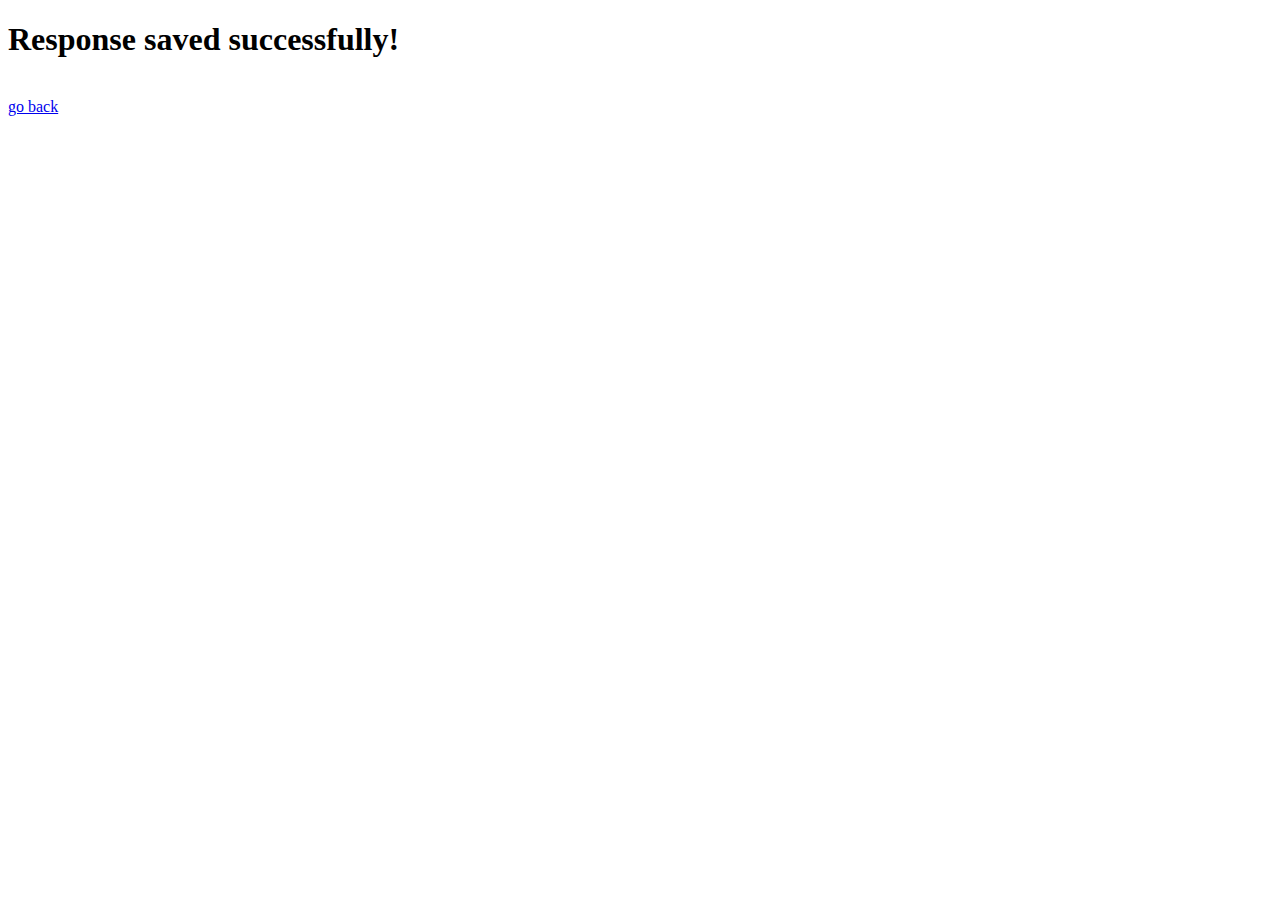
<file: acknowledge.html>
<!DOCTYPE html>
<html lang="en">
<head>
    <meta charset="UTF-8">
    <meta http-equiv="X-UA-Compatible" content="IE=edge">
    <meta name="viewport" content="width=device-width, initial-scale=1.0">
    <title>Document</title>
</head>
<body>
    <h1> Response saved successfully!</h1>
    <br>
    <a href="contact.html">go back</a>
</body>
</html>
</file>
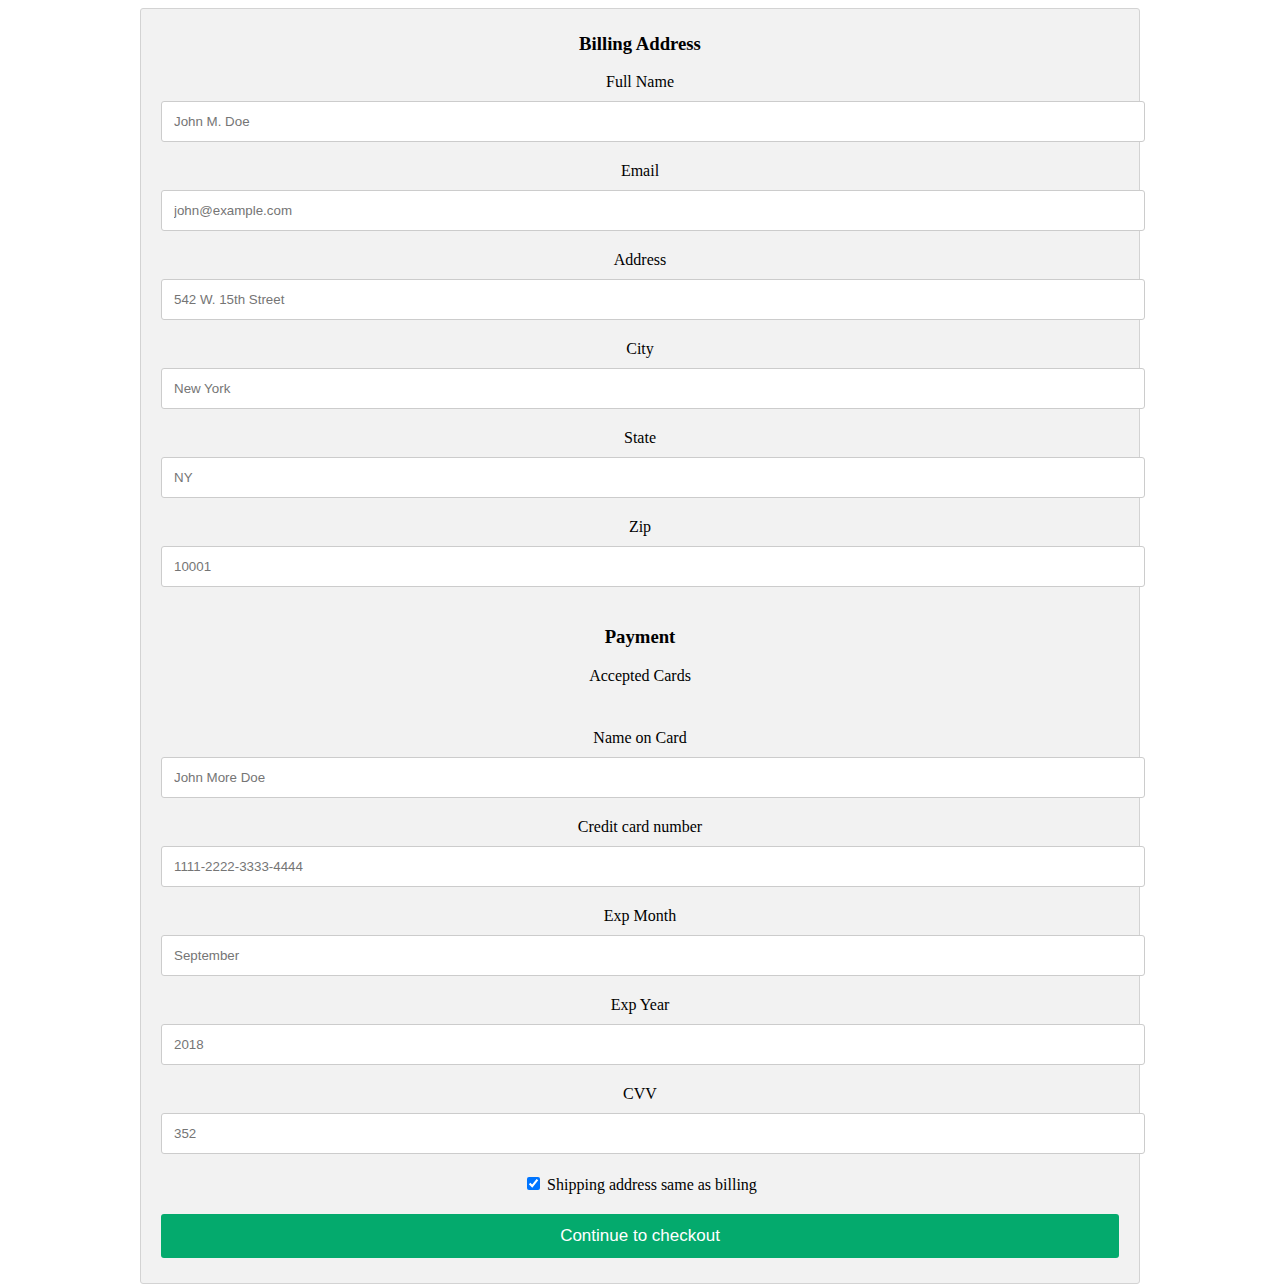
<file: checkout.html>
<!DOCTYPE html>
<html lang="en">
<head>
    <meta charset="UTF-8">
    <meta http-equiv="X-UA-Compatible" content="IE=edge">
    <meta name="viewport" content="width=device-width, initial-scale=1.0">
    <title>checkout</title>
    <link rel="stylesheet" href="checkout.css">
</head>
<body>
    <center>
    <div style="width:1000px; align-items: center; height: 800px;">
        <div class="row">
            <div class="col-75">
              <div class="container">
                <form action="/action_page.php">
          
                  <div class="row">
                    <div class="col-50">
                      <h3>Billing Address</h3>
                      <label for="fname"><i class="fa fa-user"></i> Full Name</label>
                      <input type="text" id="fname" name="firstname" placeholder="John M. Doe">
                      <label for="email"><i class="fa fa-envelope"></i> Email</label>
                      <input type="text" id="email" name="email" placeholder="john@example.com">
                      <label for="adr"><i class="fa fa-address-card-o"></i> Address</label>
                      <input type="text" id="adr" name="address" placeholder="542 W. 15th Street">
                      <label for="city"><i class="fa fa-institution"></i> City</label>
                      <input type="text" id="city" name="city" placeholder="New York">
          
                      <div class="row">
                        <div class="col-50">
                          <label for="state">State</label>
                          <input type="text" id="state" name="state" placeholder="NY">
                        </div>
                        <div class="col-50">
                          <label for="zip">Zip</label>
                          <input type="text" id="zip" name="zip" placeholder="10001">
                        </div>
                      </div>
                    </div>
          
                    <div class="col-50">
                      <h3>Payment</h3>
                      <label for="fname">Accepted Cards</label>
                      <div class="icon-container">
                        <i class="fa fa-cc-visa" style="color:navy;"></i>
                        <i class="fa fa-cc-amex" style="color:blue;"></i>
                        <i class="fa fa-cc-mastercard" style="color:red;"></i>
                        <i class="fa fa-cc-discover" style="color:orange;"></i>
                      </div>
                      <label for="cname">Name on Card</label>
                      <input type="text" id="cname" name="cardname" placeholder="John More Doe">
                      <label for="ccnum">Credit card number</label>
                      <input type="text" id="ccnum" name="cardnumber" placeholder="1111-2222-3333-4444">
                      <label for="expmonth">Exp Month</label>
                      <input type="text" id="expmonth" name="expmonth" placeholder="September">
          
                      <div class="row">
                        <div class="col-50">
                          <label for="expyear">Exp Year</label>
                          <input type="text" id="expyear" name="expyear" placeholder="2018">
                        </div>
                        <div class="col-50">
                          <label for="cvv">CVV</label>
                          <input type="text" id="cvv" name="cvv" placeholder="352">
                        </div>
                      </div>
                    </div>
          
                  </div>
                  <label>
                    <input type="checkbox" checked="checked" name="sameadr"> Shipping address same as billing
                  </label>
                  <input type="submit" value="Continue to checkout" class="btn">
                </form>
              </div>
            </div>
    </div>
</center>
        
</body>
</html>
</file>
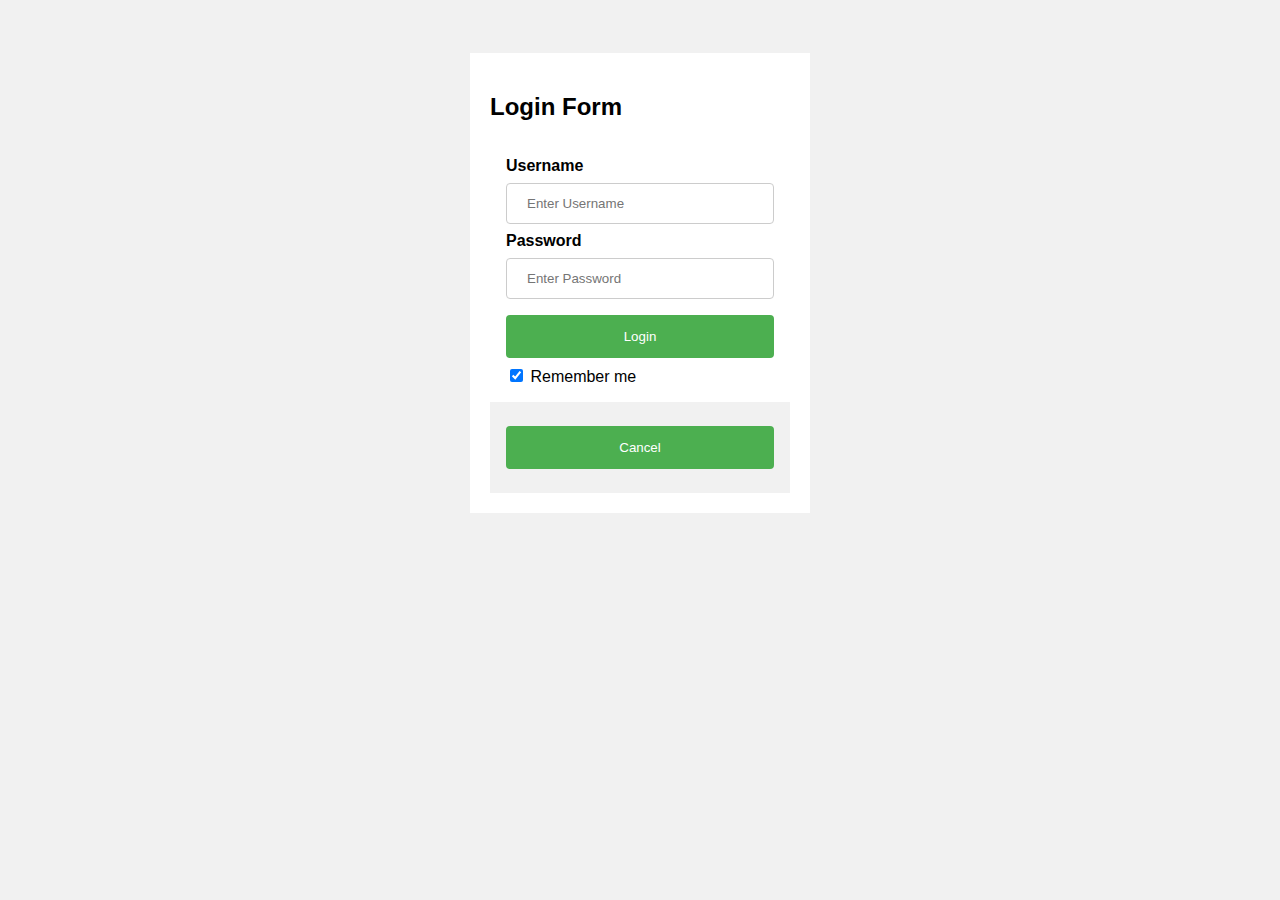
<file: signin.html>
<!DOCTYPE html>
<html>
  <head>
    <title>Login Page</title>
    <style>
      body {
        font-family: Arial, sans-serif;
        background-color: #f1f1f1;
      }
      form {
        background-color: #ffffff;
        border: 3px solid #f1f1f1;
        width: 300px;
        margin: 50px auto;
        padding: 20px;
      }
      input[type=text], input[type=password] {
        width: 100%;
        padding: 12px 20px;
        margin: 8px 0;
        display: inline-block;
        border: 1px solid #ccc;
        border-radius: 4px;
        box-sizing: border-box;
      }
      button {
        background-color: #4CAF50;
        color: #ffffff;
        padding: 14px 20px;
        margin: 8px 0;
        border: none;
        border-radius: 4px;
        cursor: pointer;
        width: 100%;
      }
      button:hover {
        background-color: #45a049;
      }
      .container {
        padding: 16px;
      }
      span.psw {
        float: right;
        padding-top: 16px;
      }
    </style>
  </head>
  <body>
    <form>
      <h2>Login Form</h2>
      <div class="container">
        <label for="username"><b>Username</b></label>
        <input type="text" placeholder="Enter Username" name="username" required>
        <label for="password"><b>Password</b></label>
        <input type="password" placeholder="Enter Password" name="password" required>
        <a href="shop.html"> <button type="submit">Login</button></a>
        <label>
          <input type="checkbox" checked="checked" name="remember"> Remember me
        </label>
      </div>
      <div class="container" style="background-color:#f1f1f1">
        <button type="button" class="cancelbtn">Cancel</button>
       
      </div>
    </form>
  </body>
</html>
</file>
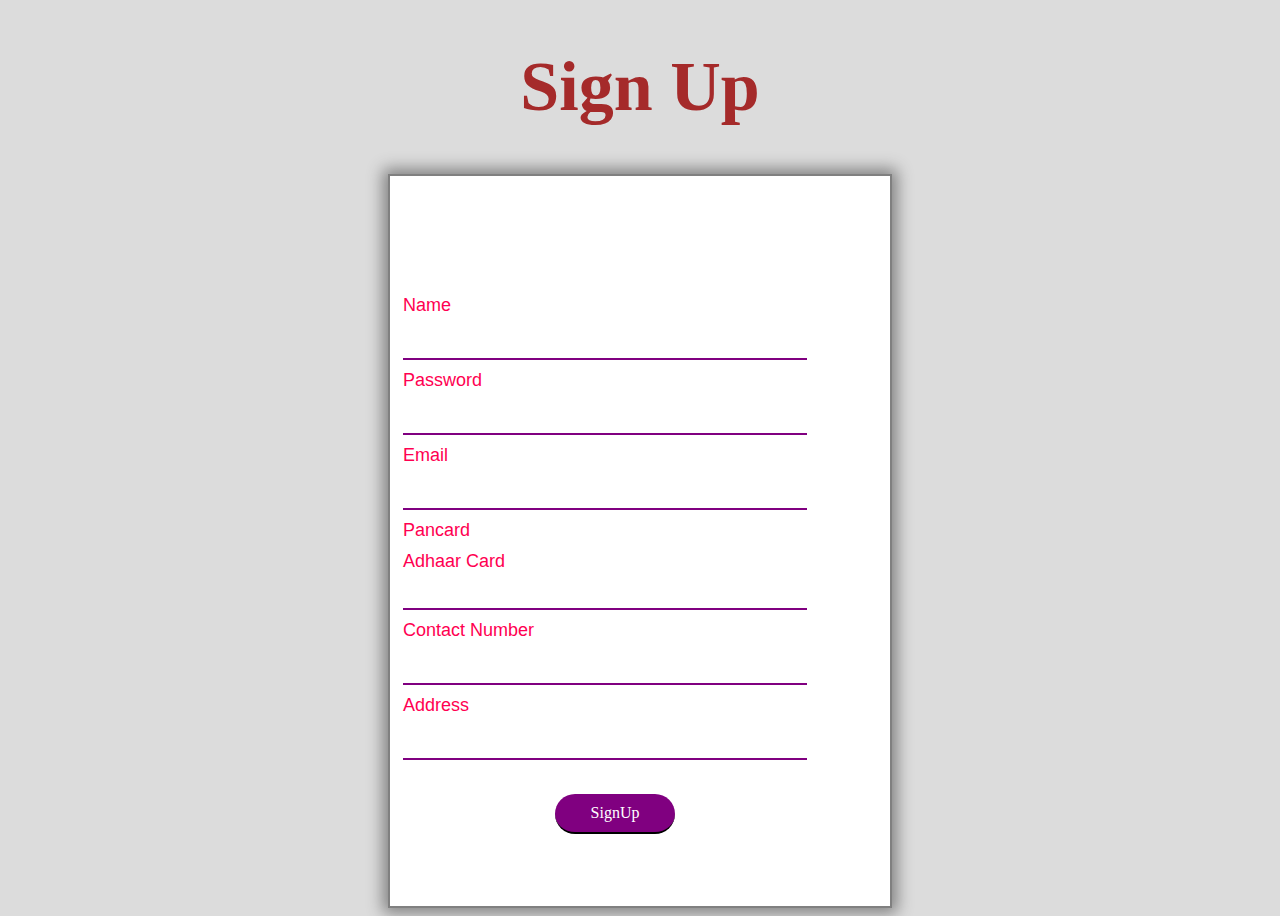
<file: signup.html>
<!DOCTYPE html>
<html lang="en">
<head>
    <meta charset="UTF-8">
    <meta http-equiv="X-UA-Compatible" content="IE=edge">
    <meta name="viewport" content="width=device-width, initial-scale=1.0">
    <title>SignUp</title>
    <style>
        body{
    background-color: rgb(220,220,220);
}
.win{
    width: 500px;
    height: 730px;
    background-color: #fff;
    border: 2px gray solid;
    margin: auto;
    margin-top: 10px;
    box-shadow: 0px 0px 15px 5px gray;
}
#close{
    width: 40px;
    height: 40px;
    float: right;
    background-image: url("https://i.postimg.cc/9f96tYpy/cross-noun-002-09265-removebg-preview.png");
    background-size: contain;
}
#close:hover{
    cursor: pointer;
}
#pic{
    width: 80px;
    height: 80px;
    background-image: url("https://i.postimg.cc/HnkvKwQZ/user.png");
    background-size: contain;
    margin: auto;
    margin-top: 30px;
}
.btn{
    width: 100px;
    padding: 10px;
    background-color: purple;
    color: white;
    margin: 10px;
    text-align: center;
    cursor: pointer;
    border-radius: 20px 20px 20px 20px;
    border-bottom: 2px black solid;
    transition: ease all .5s;
    align-items: center;
    margin-top: 30px;
}
.btn:hover{
    background-color: brown;
}
input[type="text"],input[type="password"],input[type="email"],input[type="number"]
{
    width: 90%;
    line-height: 30px;
    font-size: 15px;
    outline: none;
    border: 0px;
    border-bottom: 2px purple solid;
    margin-left: 10px;
}
label{
    font-family: 'Segoe UI', Tahoma, Geneva, Verdana, sans-serif;
    color: rgb(255, 0, 81);
    margin-left: 10px;
    font-size: large;
    font-weight: 500;
}
input[type="text"]:focus{
    background-color: thistle;
}
input[type="password"]:focus{
    background-color: thistle;
}
input[type="email"]:focus{
    background-color: thistle;
}
input[type="number"]:focus{
    background-color: thistle;
}
h1{
    text-align: center;
    font-size: 70px;
    color: brown;
}
    </style>
</head>
<body>
    <h1>Sign Up</h1>
    <div class="win">
        <div id="close"></div>
        <div id="pic"></div>
        <form>
            <table width="90%">
                <tr height="35">
                    <td>
                        <label>Name</label>
                    </td>
                </tr>
                <tr>
                    <td>
                        <input type="text">
                    </td>
                </tr>
                <tr height="35">
                    <td>
                        <label>Password</label>
                    </td>
                </tr>
                <tr>
                    <td>
                        <input type="password" id="pwd">
                    </td>
                </tr>
                <tr height="35">
                    <td>
                        <label>Email</label>
                    </td>
                </tr>
                <tr>
                    <td>
                        <input type="email" id="email">
                    </td>
                </tr>
                <tr height="35">
                    <td>
                        <label>Pancard</label>
                    </td>
                </tr>
                
                    <td>
                        <label>Adhaar Card</label>
                    </td>
                </tr>
                <tr>
                    <td>
                        <input type="number" id="adhar">
                    </td>
                </tr>
                <tr height="35">
                    <td>
                        <label>Contact Number</label>
                    </td>
                </tr>
                <tr>
                    <td>
                        <input type="number" id="contact">
                    </td>
                </tr>
                <tr height="35">
                    <td>
                        <label>Address</label>
                    </td>
                </tr>
                <tr>
                    <td>
                        <input type="text" id="add">
                    </td>
                </tr>
                <tr>
                    <td align="center">
                        <div class="btn">SignUp</div>
                    </td>
                </tr>
            </table>
        </form>
    </div>
</body>
</html>
</file>
<file: checkout.css>
.row {
    display: -ms-flexbox; /* IE10 */
    display: flex;
    -ms-flex-wrap: wrap; /* IE10 */
    flex-wrap: wrap;
    margin: 0 -16px;
  }
  
  .col-25 {
    -ms-flex: 25%; /* IE10 */
    flex: 25%;
  }
  
  .col-50 {
    -ms-flex: 50%; /* IE10 */
    flex: 50%;
  }
  
  .col-75 {
    -ms-flex: 75%; /* IE10 */
    flex: 75%;
  }
  
  .col-25,
  .col-50,
  .col-75 {
    padding: 0 16px;
  }
  
  .container {
    background-color: #f2f2f2;
    padding: 5px 20px 15px 20px;
    border: 1px solid lightgrey;
    border-radius: 3px;
  }
  
  input[type=text] {
    width: 100%;
    margin-bottom: 20px;
    padding: 12px;
    border: 1px solid #ccc;
    border-radius: 3px;
  }
  
  label {
    margin-bottom: 10px;
    display: block;
  }
  
  .icon-container {
    margin-bottom: 20px;
    padding: 7px 0;
    font-size: 24px;
  }
  
  .btn {
    background-color: #04AA6D;
    color: white;
    padding: 12px;
    margin: 10px 0;
    border: none;
    width: 100%;
    border-radius: 3px;
    cursor: pointer;
    font-size: 17px;
  }
  
  .btn:hover {
    background-color: #45a049;
  }
  
  span.price {
    float: right;
    color: grey;
  }
  
  /* Responsive layout - when the screen is less than 800px wide, make the two columns stack on top of each other instead of next to each other (and change the direction - make the "cart" column go on top) */
  @media (max-width: 800px) {
    .row {
      flex-direction: column-reverse;
    }
    .col-25 {
      margin-bottom: 20px;
    }
  }
</file>
